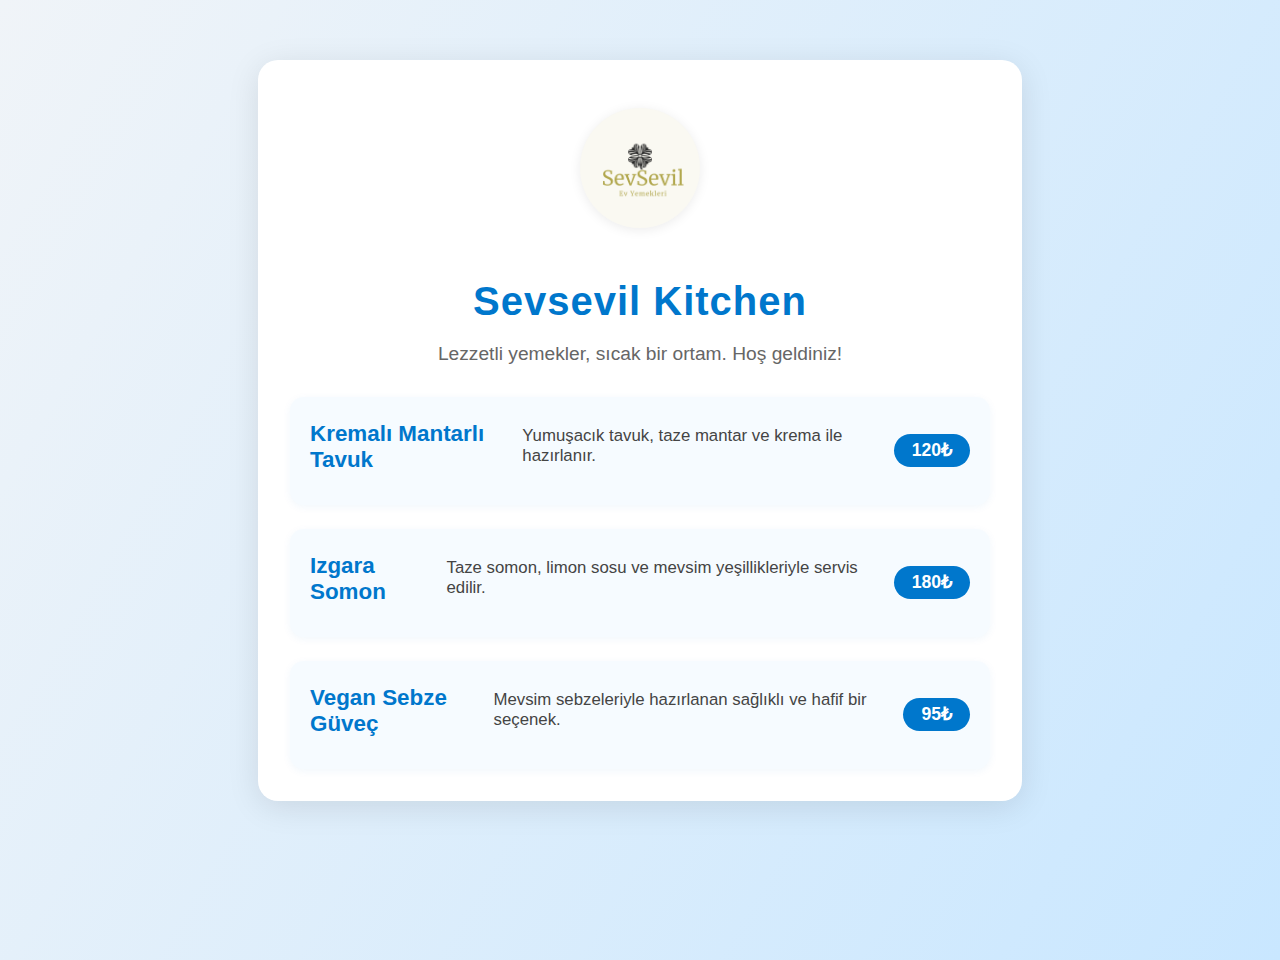
<file: sena qr/menu.html>
<!DOCTYPE html>
<html lang="tr">

<head>
    <meta charset="UTF-8">
    <meta name="viewport" content="width=device-width, initial-scale=1.0">
    <title>Sevsevil Kitchen Menü</title>
    <link rel="stylesheet" href="style.css">
</head>

<body>
    <div class="menu-container">
        <img src="images/parlaklik1.png" alt="Restoran Logo" class="menu-logo">
        <h1 class="restaurant-title">Sevsevil Kitchen</h1>
        <p class="restaurant-desc">Lezzetli yemekler, sıcak bir ortam. Hoş geldiniz!</p>
        <div class="menu-list">
            <div class="menu-item">
                <h2>Kremalı Mantarlı Tavuk</h2>
                <p>Yumuşacık tavuk, taze mantar ve krema ile hazırlanır.</p>
                <span class="price">120₺</span>
            </div>
            <div class="menu-item">
                <h2>Izgara Somon</h2>
                <p>Taze somon, limon sosu ve mevsim yeşillikleriyle servis edilir.</p>
                <span class="price">180₺</span>
            </div>
            <div class="menu-item">
                <h2>Vegan Sebze Güveç</h2>
                <p>Mevsim sebzeleriyle hazırlanan sağlıklı ve hafif bir seçenek.</p>
                <span class="price">95₺</span>
            </div>
        </div>
    </div>
</body>

</html>
</file>
<file: sena qr/style.css>
body {
    background: linear-gradient(120deg, #f0f4f8, #c9e7ff);
    font-family: 'Segoe UI', Tahoma, Geneva, Verdana, sans-serif;
    margin: 0;
    padding: 0;
    min-height: 100vh;
}

.container {
    max-width: 600px;
    margin: 100px auto;
    background: #fff;
    border-radius: 16px;
    box-shadow: 0 4px 24px rgba(0, 0, 0, 0.08);
    padding: 40px 32px;
    text-align: center;
}

h1 {
    color: #0077cc;
    margin-bottom: 16px;
}

p {
    color: #333;
    font-size: 1.2rem;
}

/* Menü sayfası için ek stiller */
.menu-container {
    max-width: 700px;
    margin: 60px auto;
    background: #fff;
    border-radius: 20px;
    box-shadow: 0 6px 32px rgba(0, 0, 0, 0.10);
    padding: 48px 32px 32px 32px;
    text-align: center;
}

.menu-logo {
    width: 120px;
    height: 120px;
    object-fit: contain;
    border-radius: 50%;
    margin-bottom: 20px;
    box-shadow: 0 2px 12px rgba(0, 0, 0, 0.08);
    background: #f8f8f8;
}

.restaurant-title {
    font-size: 2.5rem;
    color: #0077cc;
    margin-bottom: 8px;
    letter-spacing: 1px;
}

.restaurant-desc {
    color: #666;
    font-size: 1.2rem;
    margin-bottom: 32px;
}

.menu-list {
    display: flex;
    flex-direction: column;
    gap: 24px;
}

.menu-item {
    background: #f6fbff;
    border-radius: 14px;
    box-shadow: 0 2px 8px rgba(0, 119, 204, 0.06);
    padding: 24px 20px;
    text-align: left;
    transition: transform 0.15s;
    display: flex;
    align-items: center;
    justify-content: space-between;
}

.menu-item:hover {
    transform: translateY(-4px) scale(1.02);
    box-shadow: 0 6px 24px rgba(0, 119, 204, 0.10);
}

.menu-item h2 {
    margin: 0 0 8px 0;
    color: #0077cc;
    font-size: 1.4rem;
}

.menu-item p {
    margin: 0 0 10px 0;
    color: #444;
    font-size: 1.05rem;
}

.price {
    display: inline-block;
    background: #0077cc;
    color: #fff;
    padding: 6px 18px;
    border-radius: 20px;
    font-weight: bold;
    font-size: 1.1rem;
    margin-left: 24px;
}
</file>
